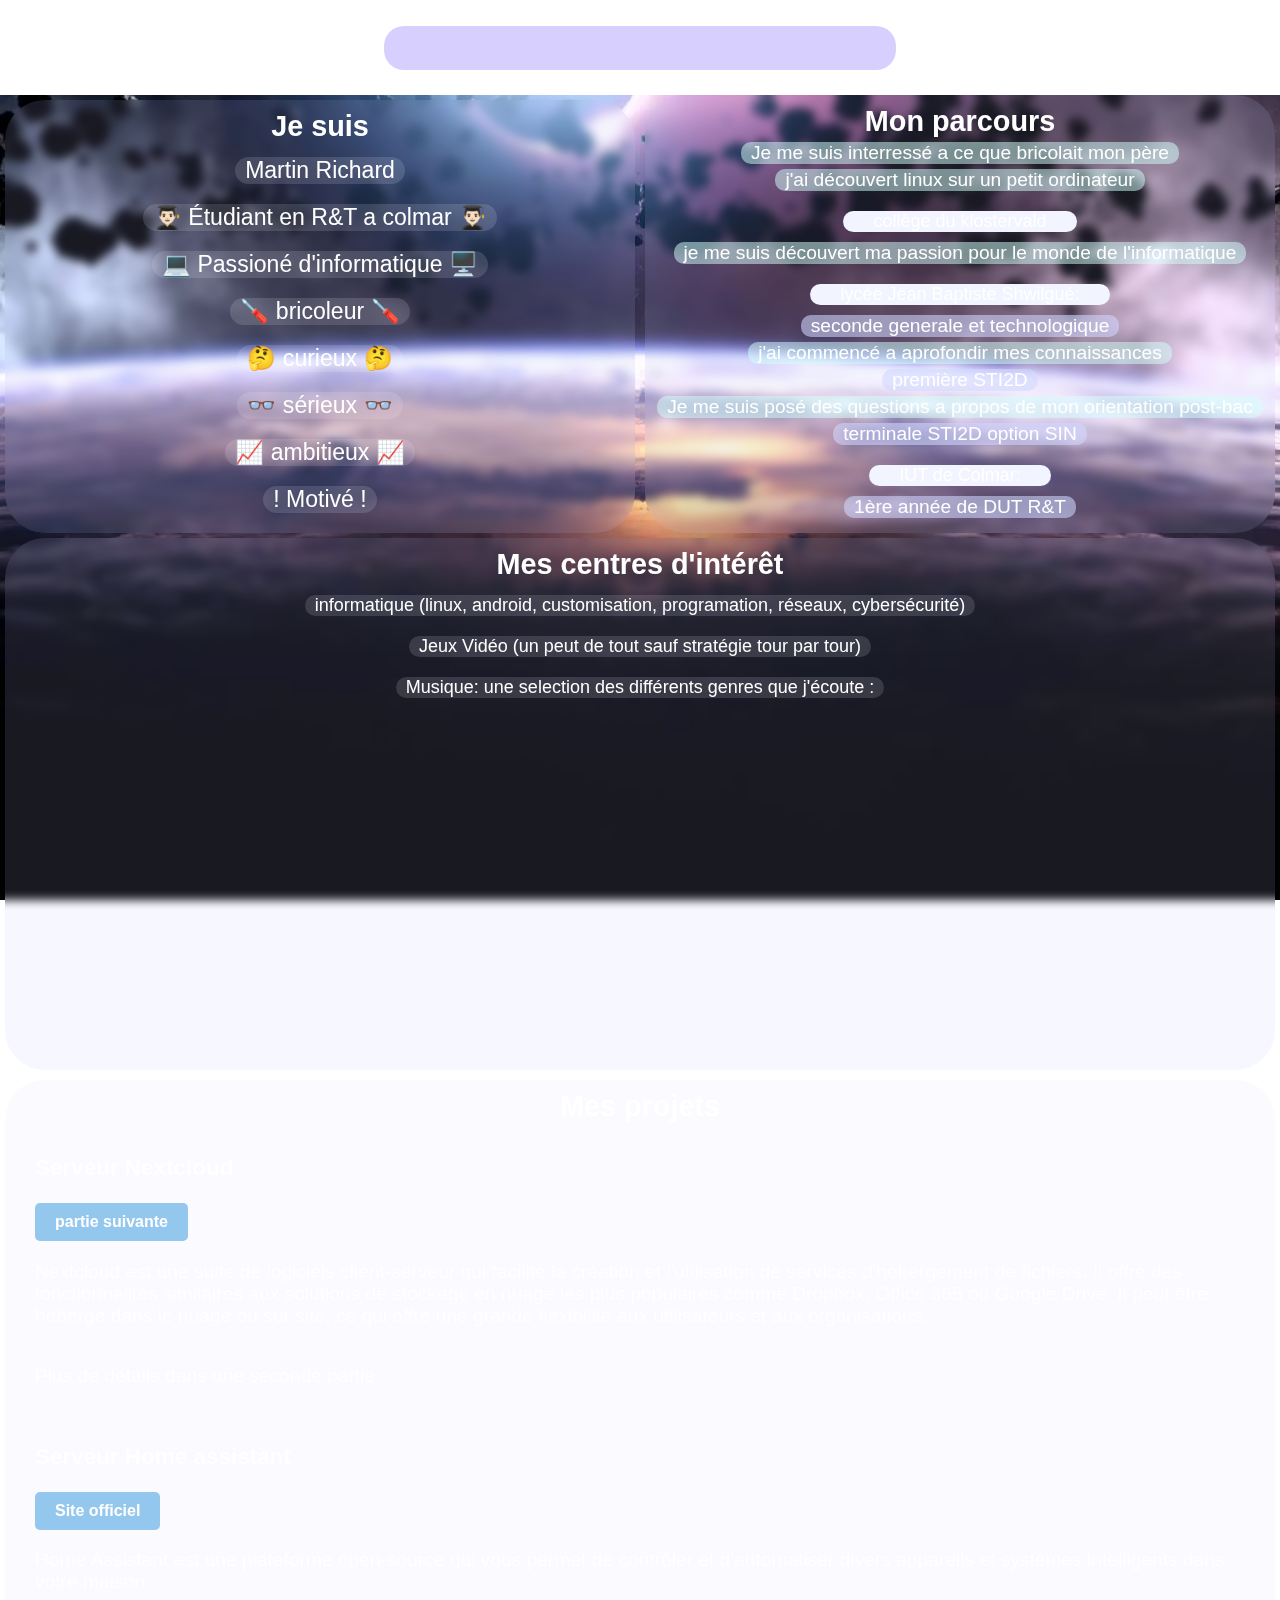
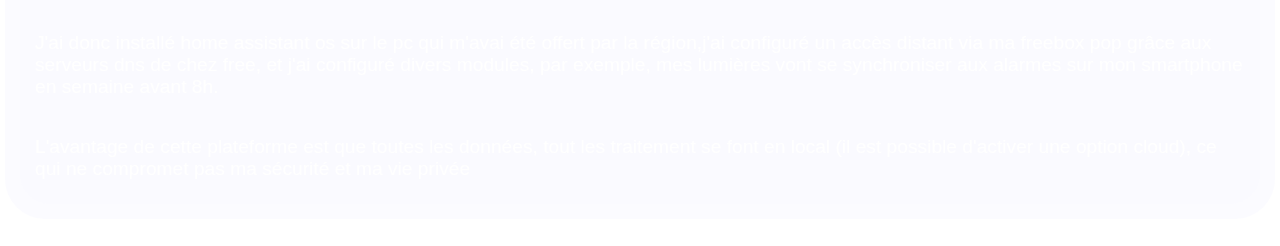
<file: index.html>
<!DOCTYPE html>
<html lang="fr">
<head>
    <meta charset="UTF-8">
    <meta name="viewport" content="width=device-width, initial-scale=1.0">
    <link rel="stylesheet" href="style.css">
    <title>Richard</title>
</head>
<body>
    <header>
        <div class="title"><h1 class="typed-out">Martin Richard</h1></div>
    </header>
    <div class="animbox">
    <main>
        
        <article class="whoami">
            <h2 class="title">Je suis</h2>
            <p class="text">Martin Richard</p>
            <p class="text">👨🏻‍🎓 Étudiant en R&T a colmar 👨🏻‍🎓</p>
            <p class="text" >💻 Passioné d'informatique 🖥️</p>
            <p class="text" >🪛 bricoleur 🪛</p>
            <p class="text" >🤔 curieux 🤔</p>
            <p class="text" >👓 sérieux 👓</p>
            <p class="text" >📈 ambitieux 📈</p>
            <p class="text" >! Motivé !</p>


        </article>

        <article class="formation">
            <h2 class = title> Mon parcours</h2>
            <p class = perso>Je me suis interressé a ce que bricolait mon père</p>
            <p class = perso>j'ai découvert linux sur un petit ordinateur</p>
            <p class = text>collège du klostervald</p>
            <p class = perso>je me suis découvert ma passion pour le monde de l'informatique</p>
            <p class = text>lycée Jean Baptiste Shwilgué:</p>
            <p class = texts>seconde generale et technologique</p>
            <p class = perso>j'ai commencé a aprofondir mes connaissances</p>
            <p class = texts>première STI2D</p>
            <p class = perso>Je me suis posé des questions a propos de mon orientation post-bac</p>
            <p class = texts>terminale STI2D option SIN</p>
            <p class = text>IUT de Colmar:</p>
            <p class = texts>1ère année de DUT R&T</p>
        </article>
        
        <article class="centresi">
            <h2 class = title> Mes centres d'intérêt</h2>
            <p class = text>informatique (linux, android, customisation, programation, réseaux, cybersécurité)</p>
            <p class = text>Jeux Vidéo (un peut de tout sauf stratégie tour par tour)</p>
            <p class = text>Musique: une selection des différents genres que j'écoute :</p>
            <iframe class = "spotify" src="https://open.spotify.com/embed/playlist/5RqlGC6bwEP5Rw520j29S5?utm_source=generator" width="100%" height="352" frameBorder="0" allowfullscreen="" allow="autoplay; clipboard-write; encrypted-media; fullscreen; picture-in-picture" loading="lazy"></iframe>
        </article>


        <article class = boiteproj>
            <h2 class = title> Mes projets</h2>
            <div class="projets">
            <div class="projet Nextcloud" >
                <h3>Serveur Nextcloud</h3>
                <button class="button" onclick="window.location.href='https://www.home-assistant.io/'">partie suivante</button>
                <p>Nextcloud est une suite de logiciels client-serveur qui facilite la création et l'utilisation de services d'hébergement de fichiers. Il offre des fonctionnalités similaires aux solutions de stockage en nuage les plus populaires comme Dropbox, Office 365 ou Google Drive. Il peut être hébergé dans le nuage ou sur site, ce qui offre une grande flexibilité aux utilisateurs et aux organisations.</p>
                <p>Plus de détails dans une seconde partie</p>
                </table>


            </div>
            <div class ="projet homeassistant">
                <h3>Serveur Home assistant</h3>
                <button class="button" onclick="window.location.href='https://www.home-assistant.io/'">Site officiel</button>
                <p>Home Assistant est une plateforme open-source qui vous permet de contrôler et d'automatiser divers appareils et systèmes intelligents dans votre maison.</p>
                <p>J'ai donc installé home assistant os sur le pc qui m'avai été offert par la région,j'ai configuré un accès distant via ma freebox pop grâce aux serveurs dns de chez free, et j'ai configuré divers modules, par exemple, mes lumières vont se synchroniser aux alarmes sur mon smartphone en semaine avant 8h.</p>
                <p>L'avantage de cette plateforme est que toutes les données, tout les traitement se font en local (il est possible d'activer une option cloud), ce qui ne compromet pas ma sécurité et ma vie privée</p>
                
            </div>
        
        </div>
        </article>

        
    </main>
</div>
    © 2023 Martin Richard
</body>
</html>
</file>
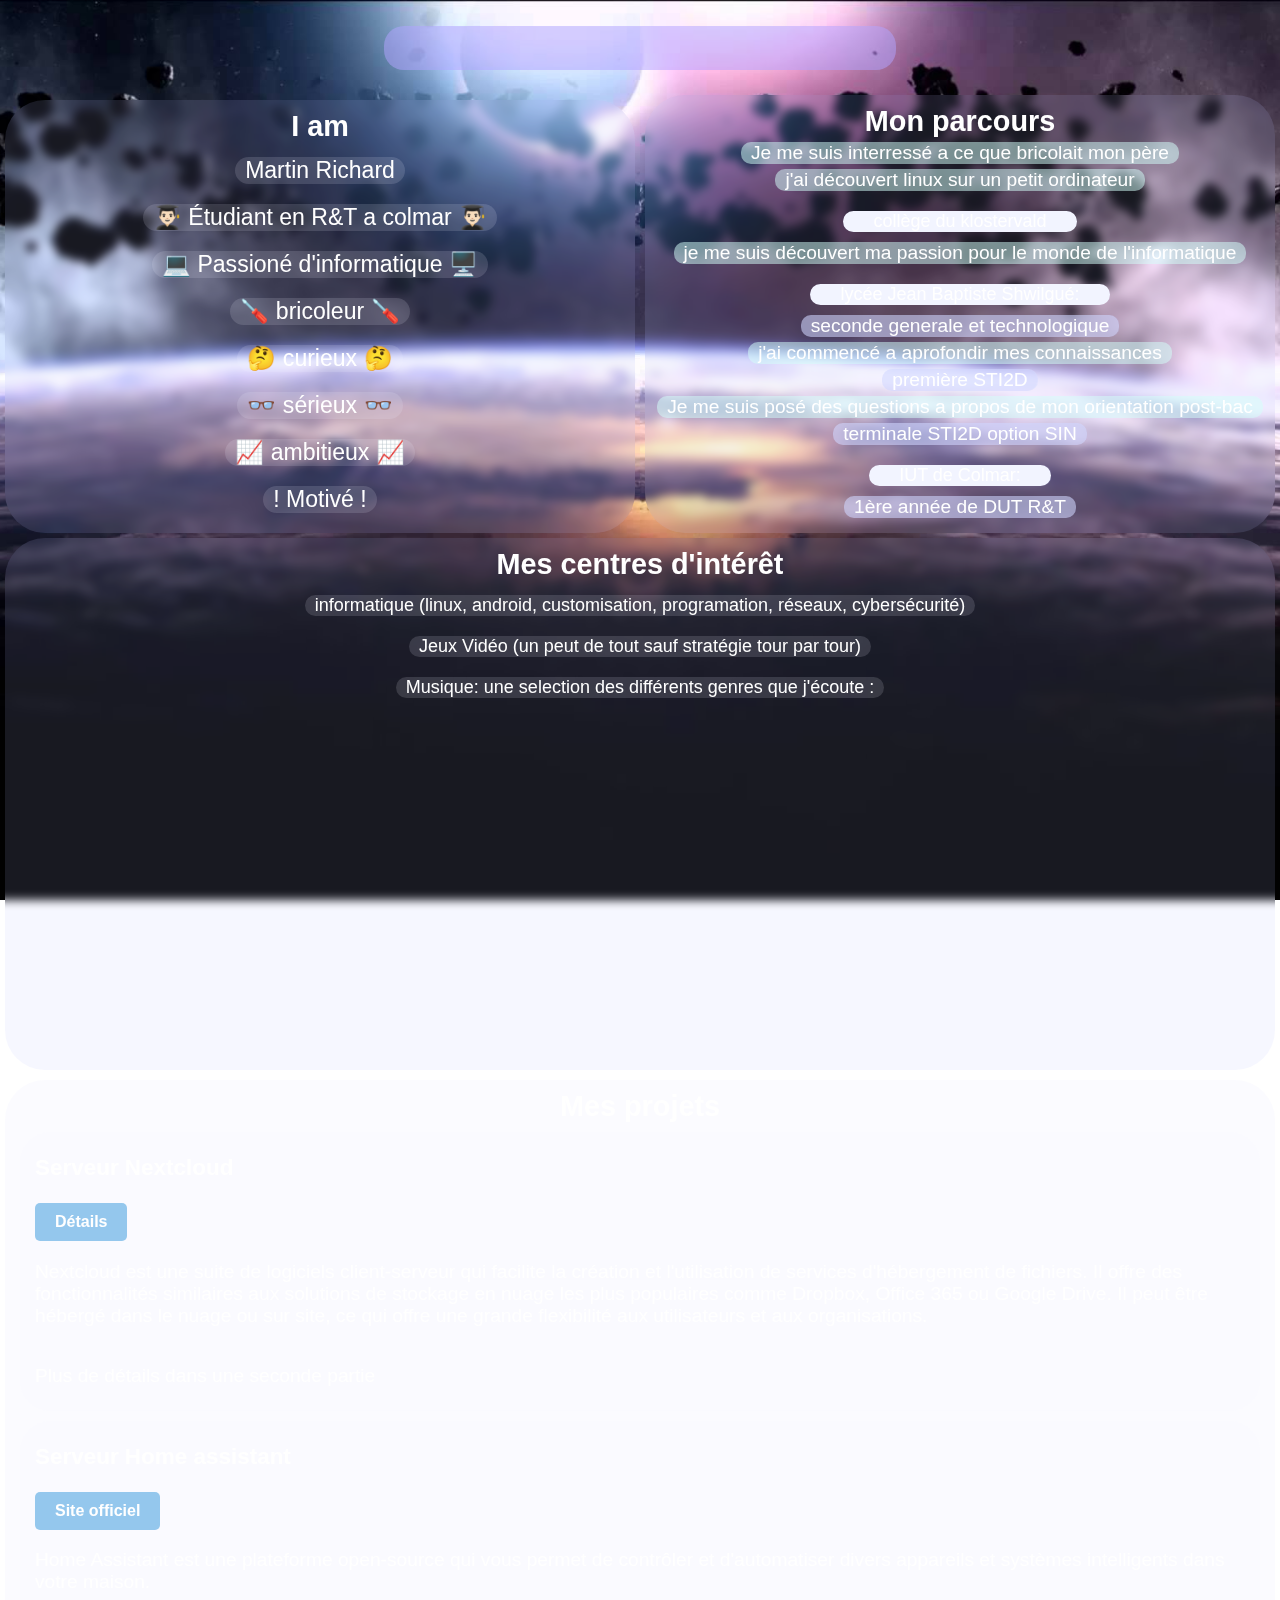
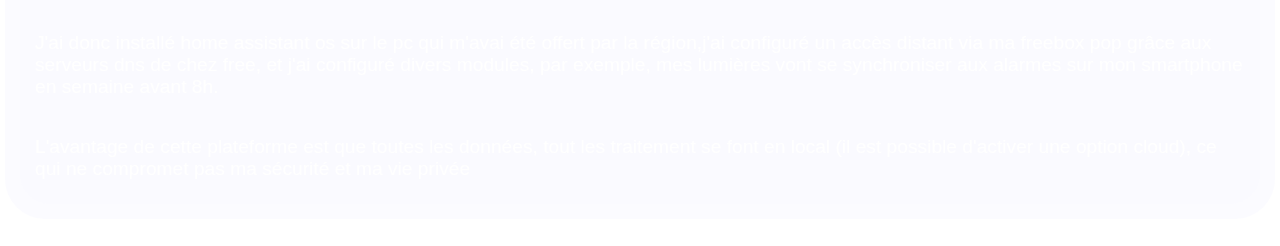
<file: en/index.html>
<!DOCTYPE html>
<html lang="fr">
<head>
    <meta charset="UTF-8">
    <meta name="viewport" content="width=device-width, initial-scale=1.0">
    <link rel="stylesheet" href="../style.css">
    <title>Richard</title>
</head>
<body class="background-image">
    <header>
        <div class="title"><h1 class="typed-out">Martin Richard</h1></div>
    </header>
    <main >
        
        <article class="whoami">
            <h2 class="title">I am</h2>
            <p class="text">Martin Richard</p>
            <p class="text">👨🏻‍🎓 Étudiant en R&T a colmar 👨🏻‍🎓</p>
            <p class="text" >💻 Passioné d'informatique 🖥️</p>
            <p class="text" >🪛 bricoleur 🪛</p>
            <p class="text" >🤔 curieux 🤔</p>
            <p class="text" >👓 sérieux 👓</p>
            <p class="text" >📈 ambitieux 📈</p>
            <p class="text" >! Motivé !</p>


        </article>

        <article class="formation">
            <h2 class = title> Mon parcours</h2>
            <p class = perso>Je me suis interressé a ce que bricolait mon père</p>
            <p class = perso>j'ai découvert linux sur un petit ordinateur</p>
            <p class = text>collège du klostervald</p>
            <p class = perso>je me suis découvert ma passion pour le monde de l'informatique</p>
            <p class = text>lycée Jean Baptiste Shwilgué:</p>
            <p class = texts>seconde generale et technologique</p>
            <p class = perso>j'ai commencé a aprofondir mes connaissances</p>
            <p class = texts>première STI2D</p>
            <p class = perso>Je me suis posé des questions a propos de mon orientation post-bac</p>
            <p class = texts>terminale STI2D option SIN</p>
            <p class = text>IUT de Colmar:</p>
            <p class = texts>1ère année de DUT R&T</p>
        </article>
        
        <article class="centresi">
            <h2 class = title> Mes centres d'intérêt</h2>
            <p class = text>informatique (linux, android, customisation, programation, réseaux, cybersécurité)</p>
            <p class = text>Jeux Vidéo (un peut de tout sauf stratégie tour par tour)</p>
            <p class = text>Musique: une selection des différents genres que j'écoute :</p>
            <iframe class = "spotify" src="https://open.spotify.com/embed/playlist/5RqlGC6bwEP5Rw520j29S5?utm_source=generator" width="100%" height="352" frameBorder="0" allowfullscreen="" allow="autoplay; clipboard-write; encrypted-media; fullscreen; picture-in-picture" loading="lazy"></iframe>
        </article>


        <article class = boiteproj>
            <h2 class = title> Mes projets</h2>
            <div class="projets">
            <div class="projet Nextcloud" >
                <h3>Serveur Nextcloud</h3>
                <button class="button" onclick="window.location.href='nextcloud.html'">Détails</button>
                <p>Nextcloud est une suite de logiciels client-serveur qui facilite la création et l'utilisation de services d'hébergement de fichiers. Il offre des fonctionnalités similaires aux solutions de stockage en nuage les plus populaires comme Dropbox, Office 365 ou Google Drive. Il peut être hébergé dans le nuage ou sur site, ce qui offre une grande flexibilité aux utilisateurs et aux organisations.</p>
                <p>Plus de détails dans une seconde partie</p>
                </table>


            </div>
            <div class ="projet homeassistant">
                <h3>Serveur Home assistant</h3>
                <button class="button" onclick="window.location.href='https://www.home-assistant.io/'">Site officiel</button>
                <p>Home Assistant est une plateforme open-source qui vous permet de contrôler et d'automatiser divers appareils et systèmes intelligents dans votre maison.</p>
                <p>J'ai donc installé home assistant os sur le pc qui m'avai été offert par la région,j'ai configuré un accès distant via ma freebox pop grâce aux serveurs dns de chez free, et j'ai configuré divers modules, par exemple, mes lumières vont se synchroniser aux alarmes sur mon smartphone en semaine avant 8h.</p>
                <p>L'avantage de cette plateforme est que toutes les données, tout les traitement se font en local (il est possible d'activer une option cloud), ce qui ne compromet pas ma sécurité et ma vie privée</p>
                
            </div>
        
        </article>

        
    </main>
</div>
    © 2023 Martin Richard
</body>
</html>
</file>
<file: style.css>
.background-image {
    position: absolute;
    bottom: 0;
    left: 0;
    width: 100%;
    height: 100%;
    background: url('images/bg.jpg') center/cover no-repeat; 
    background-attachment: fixed;
}
.nextbg {
    background: url('images/nextcloud.png') center/cover no-repeat; 
}
p{
    color: #ffffff;
}

html, body {
    height: 100%;
    margin: 0;
}

body{
    transition: all 0.2s;
    transition: font-size 0.2s;
    padding-left: 1%;
    padding-right: 1%;
    font-size: larger;
    font-family:'Gill Sans', 'Gill Sans MT', Calibri, 'Trebuchet MS', sans-serif;
    position: relative;
    margin: 0;
    padding: 0;
    overflow-y: scroll;
    overflow-x: hidden;
    color: #fff
    
}
header{
    transition: all 0.3s;
    background-color:#b1a3ff83;
    padding-left: 10px;
    padding-right: 10px;
    border-radius: 20px;
    margin-left: 30%;
    margin-right: 30%

}

main{
    ftransition: all 0.2s;
    display: flex;
    flex-direction: column;
    flex-flow: row wrap;
    justify-content: space-around;
    flex-grow: 1;
    animation: open 1s forwards;
    background: url('images/bg.jpg') center/cover no-repeat; 
    background-attachment: fixed;
}

article{
    ftransition: all 0.2s;
    display: flex;
    flex-grow: 1;
    flex-shrink: 0;
    padding: 10px;
    background-color: #bbc3ff21;
    border-radius: 40px;
    flex-basis: 30%;
    flex-direction: column;
    flex-flow: column;
    height: fit-content;
    margin: auto;
    margin-right: 5px;
    margin-left: 5px;
    -webkit-backdrop-filter: blur(5px); 
    backdrop-filter: blur(5px);
}

.formation .text {
    ftransition: all 0.5s;
    padding-left: 5%;
    padding-right: 5%;
    background-color: #f2f4ff;
    width: fit-content;
    margin: 0 auto;
    margin-bottom: 10px;
    margin-top: 15px;
    border-radius: 20px;
    -webkit-backdrop-filter: blur(10px); 
    backdrop-filter: blur(10px);
}
.formation .texts{
    ftransition: all 0.5s;
    padding-left: 10px;
    padding-right: 10px;
    background-color: #d5daff83;
    margin: 0 auto;
    margin-bottom: 5px;
    border-radius: 10px;
    -webkit-backdrop-filter: blur(10px); 
    backdrop-filter: blur(10px);
}

.formation .perso{
    ftransition: all 0.5s;
    padding-left: 10px;
    padding-right: 10px;
    margin: 0 auto;
    margin-bottom: 5px;
    border-radius: 10px;
    background-color: rgba(213, 255, 249, 0.514);
}
.text{
    transition: all 0.5s;
    padding-left: 10px;
    padding-right: 10px;
    font-size: large;
    text-align: center;
    background-color: #f2f4ff25;
    width: fit-content;
    margin: auto;
    margin-bottom: 10px;
    margin-top: 10px;
    border-radius: 20px;
    animation: open 1s forwards;
}

.whoami{
    

}
.formation{
    
}
.button{
display: inline-block;
  padding: 10px 20px;
  font-size: 16px;
  font-weight: bold;
  text-align: center;
  text-decoration: none;
  cursor: pointer;
  border: none;
  border-radius: 5px;
  transition: background-color 0.3s, color 0.3s;
  background-color: #3498db83;
  color: #fff;
  width: fit-content;
    
}
.button:hover {
    background-color: #0161a16b;
  }
.centresi{
    margin-bottom: 10px;
    
}
.spotify{
    border-radius: 30px;
    animation: open 1s forwards;
    opacity: 0.9;
}
.projets{
    display: flex;
    flex-grow: 1;
    flex-basis: 80%;
    flex-direction: row;

}
.Nextcloud{
    margin-top: 10px;
}
.boiteproj{
    display: flex;
    flex-grow: 1;
    flex-basis: 80%;
    background-color: #bbc3ff10;
}

.whoami .text{
    font-size: larger;
}

.typed-out{
    overflow: hidden;
    border-right: .15em transparent rgb(255, 255, 255);
    white-space: nowrap;
    font-size: bigger;
    width: 0;
    animation: typing 1s forwards;
}

.title{
    transition: all 0.1s;
    width:fit-content;
    height:fit-content;
    margin: 0 auto;
    padding-right: 15px;
    padding-left: 15px;
    border-radius: 20px;
    margin-bottom: 4px;
    margin-left: auto;
    margin-right: auto;
}

.container {
    display: inline-block;
}


.projet {
    display: flex;
    flex-direction: column;
    flex-basis: 50%;
    flex-shrink: 1;
    background-color: #f6f7ff10;
    border-radius: 30px;
    padding-left: 15px;
    padding-right: 15px;
    padding-bottom: 5px;
    margin: 5px;
    height: fit-content;
}
.Nextcloud {
}
table {
    border-collapse: collapse;
    margin-bottom: 5px;
    margin: auto;
}
    

td, th {
    border: 2px solid #a3c3ff83;
}

@keyframes open {
    from { font-size: small ;opacity: 0.2; margin-top: 0 ; padding-top: 0; margin-bottom: 0; padding-bottom: 0; }
}
  
@keyframes typing {
    from { width: 0 }
    to { width: 100% ; border-right: .15em transparent;}
}

@media screen and (max-width: 1300px) {
    article{
        flex-basis: 40%;
        flex-grow: 1;
        margin-bottom: 5px;
    }
    .projets{
        display: flex;
        flex-grow: 1;
        flex-basis: 100%;
        flex-direction: column;
    }
}
    
@media screen and (max-width: 790px) {
    header{
        margin-left: 5%;
        margin-right: 5%
    }

    main{
        transition: all 0.2s;
        display: flex;
        flex-direction: column;
        flex-flow: column;
        justify-content: space-around;
        
    
    }  
    article{
        flex-basis: 43%;
        margin: 5px ;
        
    }
    .formation .text {
        transition: all 0.2s;
        padding-left: 2%;
        padding-right: 2%;
        font-size: large;
        text-align: center;
        width: fit-content;
        margin: auto;
        margin-bottom: 10px;
        margin-top: 10px;
        border-radius: 15px;
    }
    .formation .texts{
        transition: all 0.2s;
        text-align: center;
        padding-left: 5px;
        padding-right: 5px;
        font-size: medium;
        width: fit-content;
        margin: auto;
        margin-bottom: 5px;
        border-radius: 10px;
    }
}
@media screen and (max-width: 570px) {
    main{
        font-size: medium;
    }
      

    article{
        flex-basis: 90%;
        margin: 2px;
        flex-shrink: 0;
        border-radius: 20px;
        padding: 5px;
        margin: 1px;
    }
    .formation .text {
        transition: all 0.2s;
        padding-left: 2%;
        padding-right: 2%;
        font-size: large;
        text-align: center;
        width: fit-content;
        margin: auto;
        margin-bottom: 10px;
        margin-top: 10px;
        border-radius: 10px;
    }
    .formation .texts{
        transition: all 0.2s;
        text-align: center;
        padding-left: 5px;
        padding-right: 5px;
        font-size: medium;
        width: fit-content;
        margin: auto;
        margin-bottom: 5px;
        border-radius: 10px;
    }
    .title{
        padding-right: 10px;
        padding-left: 10px;
        margin-bottom: 5px;
        border-radius: 10px;
    }
}
</file>
